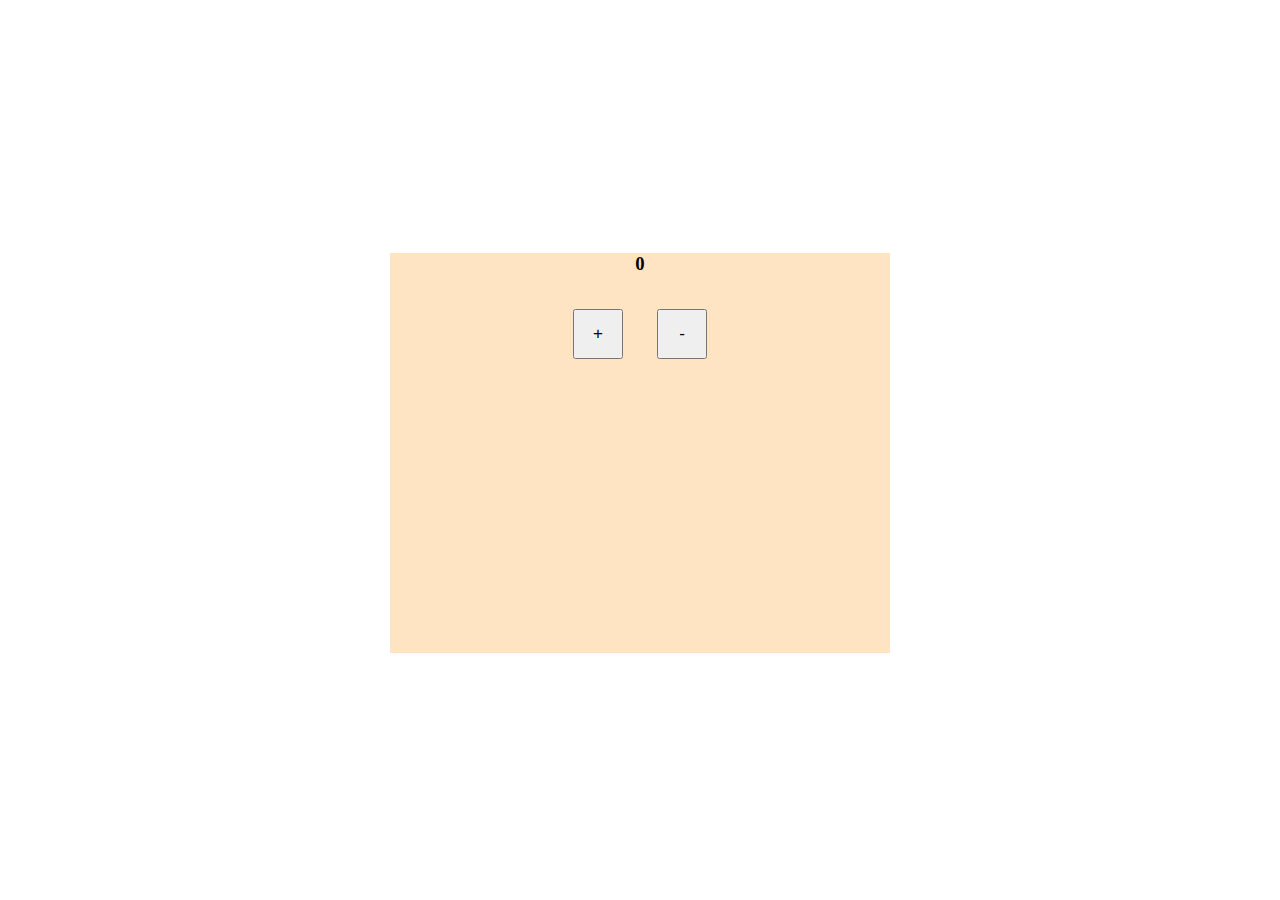
<file: clicking button/index.html>
<!DOCTYPE html>
<html lang="en">
<head>
    <meta charset="UTF-8">
    <meta name="viewport" content="width=device-width, initial-scale=1.0">
    <link rel="stylesheet" href="style.css">
    <title>Document</title>
</head>
<body>
    
    <div class="count">
        <h3 id="counter">0</h3>
        <button id="plasbtn"> + </button>
         <button id="mibtn"> - </button>
    </div>

    <script src="first.js"></script>
</body>
</html>
</file>
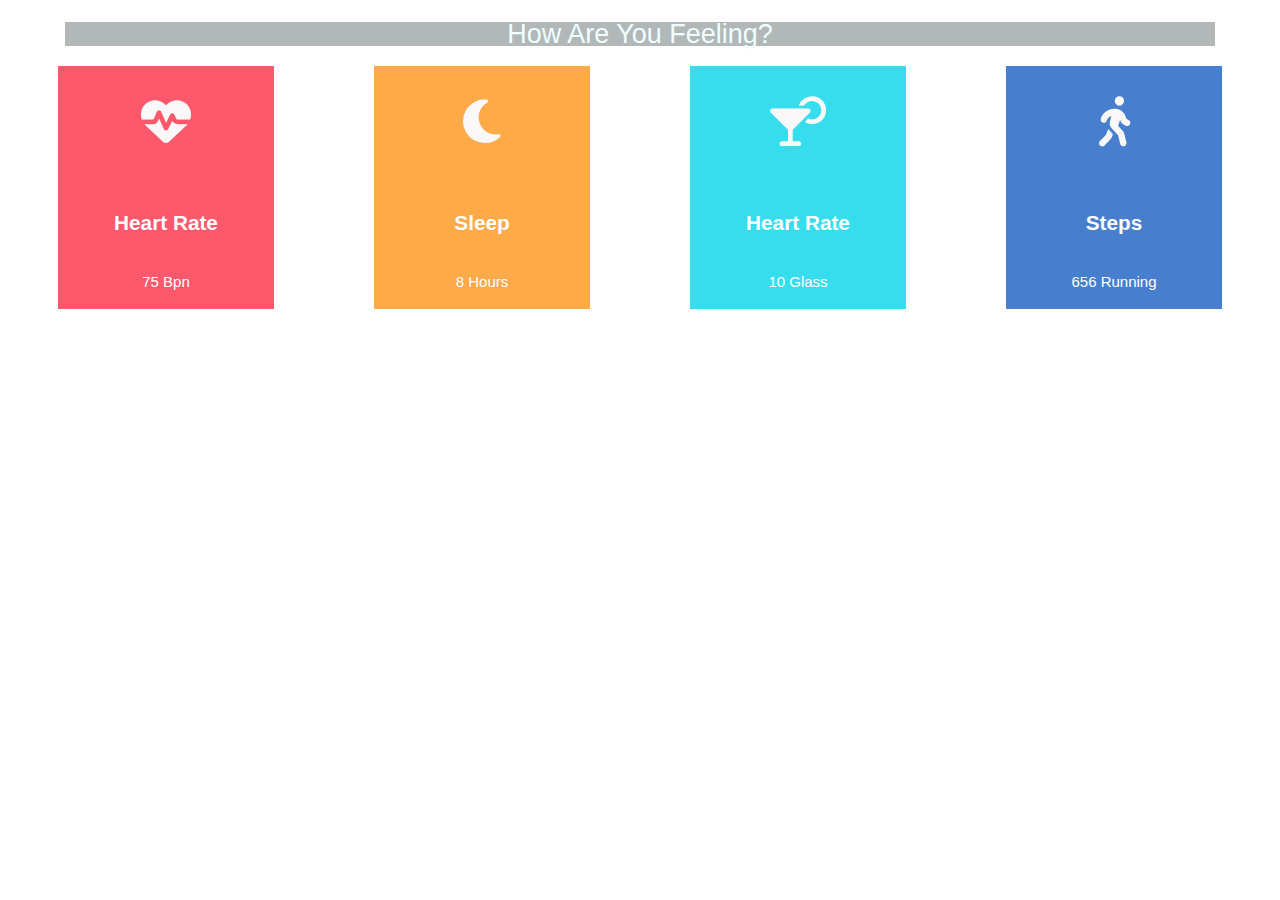
<file: Health App/index.html>
<!DOCTYPE html>
<html lang="en">
<head>
    <meta charset="UTF-8">
    <meta name="viewport" content="width=device-width, initial-scale=1.0">
    <link rel="stylesheet" href="style.css">
    <link rel="stylesheet" href="https://cdnjs.cloudflare.com/ajax/libs/font-awesome/6.7.2/css/all.min.css" integrity="sha512-Evv84Mr4kqVGRNSgIGL/F/aIDqQb7xQ2vcrdIwxfjThSH8CSR7PBEakCr51Ck+w+/U6swU2Im1vVX0SVk9ABhg==" crossorigin="anonymous" referrerpolicy="no-referrer" />
    <title>Document</title>
</head>
<body>
    <div id="tracking_area">
        <div class="inner_tracking titlt">
            <h2 class="helth">How Are You Feeling?</h2>
        </div>
        <div class="inner_tracking_main">
            <div class="child_tracking">
                <i class="fas fa-heartbeat" id="heart"></i>
                <h5>Heart Rate</h5>
                <p><span class="counter" data-target="75"> 0 </span> Bpn</p>

            </div>
            <div class="child_tracking">
                <i class="fas fa-moon"></i>
                <h5>Sleep</h5>
                <p><span class="counter" data-target="8" > 0 </span> Hours</p>

            </div>
            <div class="child_tracking">
                <i class="fas fa-cocktail"></i>
                <h5>Heart Rate</h5>
                <p><span class="counter" data-target="10"> 0 </span> Glass</p>

            </div>
            <div class="child_tracking">
                <i class="fas fa-walking"></i>
                <h5>Steps</h5>
                <p><span class="counter" data-target="1100"> 0 </span> Running </p>

            </div>

        </div>

    </div>


    <script src="work.js"></script>
</body>
</html>
</file>
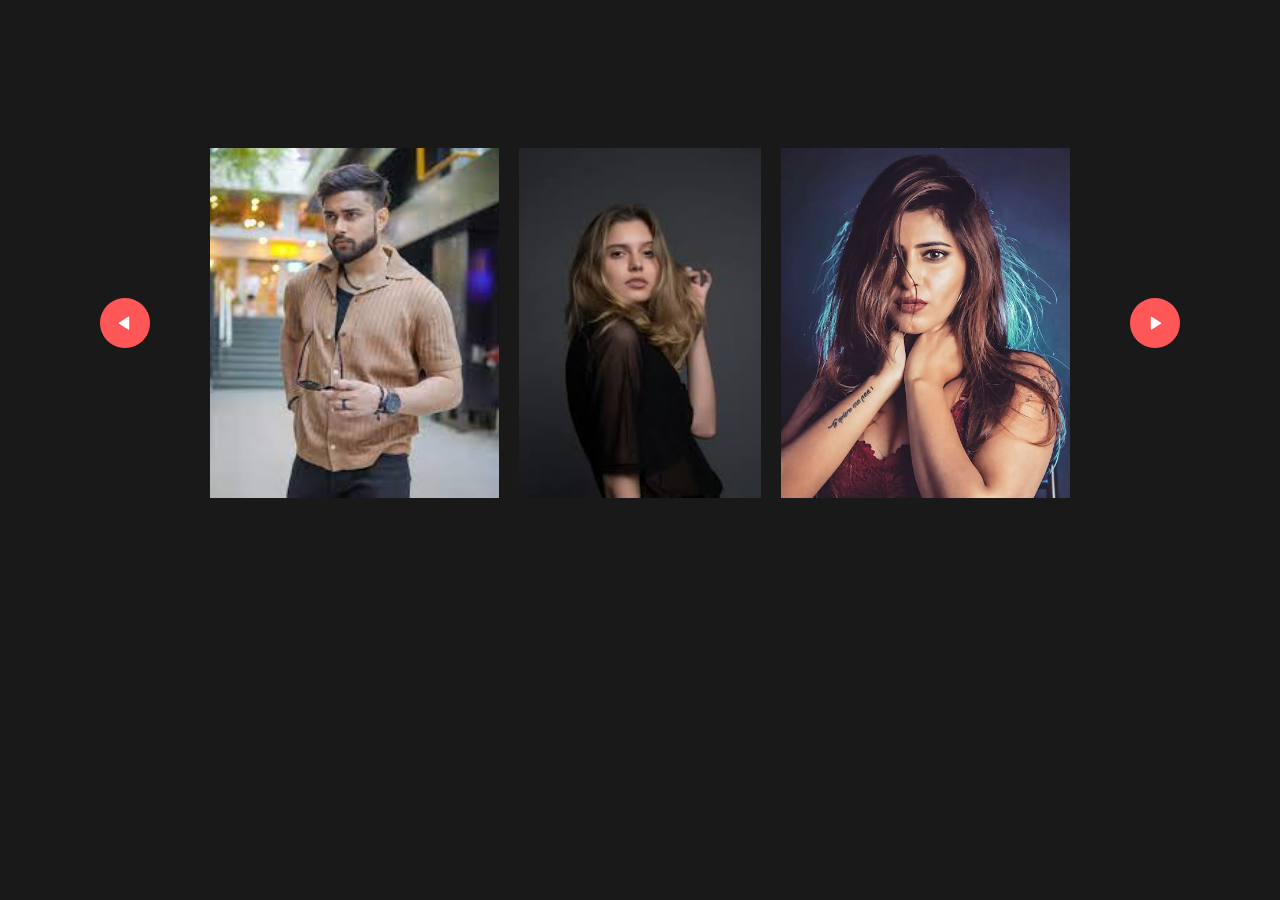
<file: Image Gallary/index.html>
<!DOCTYPE html>
<html lang="en">
<head>
    <meta charset="UTF-8">
    <meta name="viewport" content="width=device-width, initial-scale=1.0">
    <link rel="stylesheet" href="style.css">
    <title>Image Gallary</title>
</head>
<body>

    <div class="gallary-wrap">
        <img src="Image/back.png" id="backBtn">
    
        <div class="gallary">
      <div>
        <span><img src="Image/images1.jpeg"></span>
        <span><img src="Image/images2.jpeg"></span>
        <span><img src="Image/image3.jpeg"></span>
      </div>
      <div>
        <span><img src="Image/images4.jpeg"></span>
        <span><img src="Image/image5.jpg"></span>
        <span><img src="Image/images6.jpeg"></span>
      </div>

      <div>
        <span><img src="Image/image7.webp"></span>
        <span><img src="Image/image8.jpg"></span>
        <span><img src="Image/images9.jpeg"></span>
      </div>
      <div>
        <span><img src="Image/images1.jpeg"></span>
        <span><img src="Image/images2.jpeg"></span>
        <span><img src="Image/image3.jpeg"></span>
      </div>
      <div>
        <span><img src="Image/image7.webp"></span>
        <span><img src="Image/image8.jpg"></span>
        <span><img src="Image/images9.jpeg"></span>
      </div>
     
    </div>
   
 <img src="Image/next.png" id="nextBtn">
    </div>

    <script src="script.js"></script>
</body>
</html>
</file>
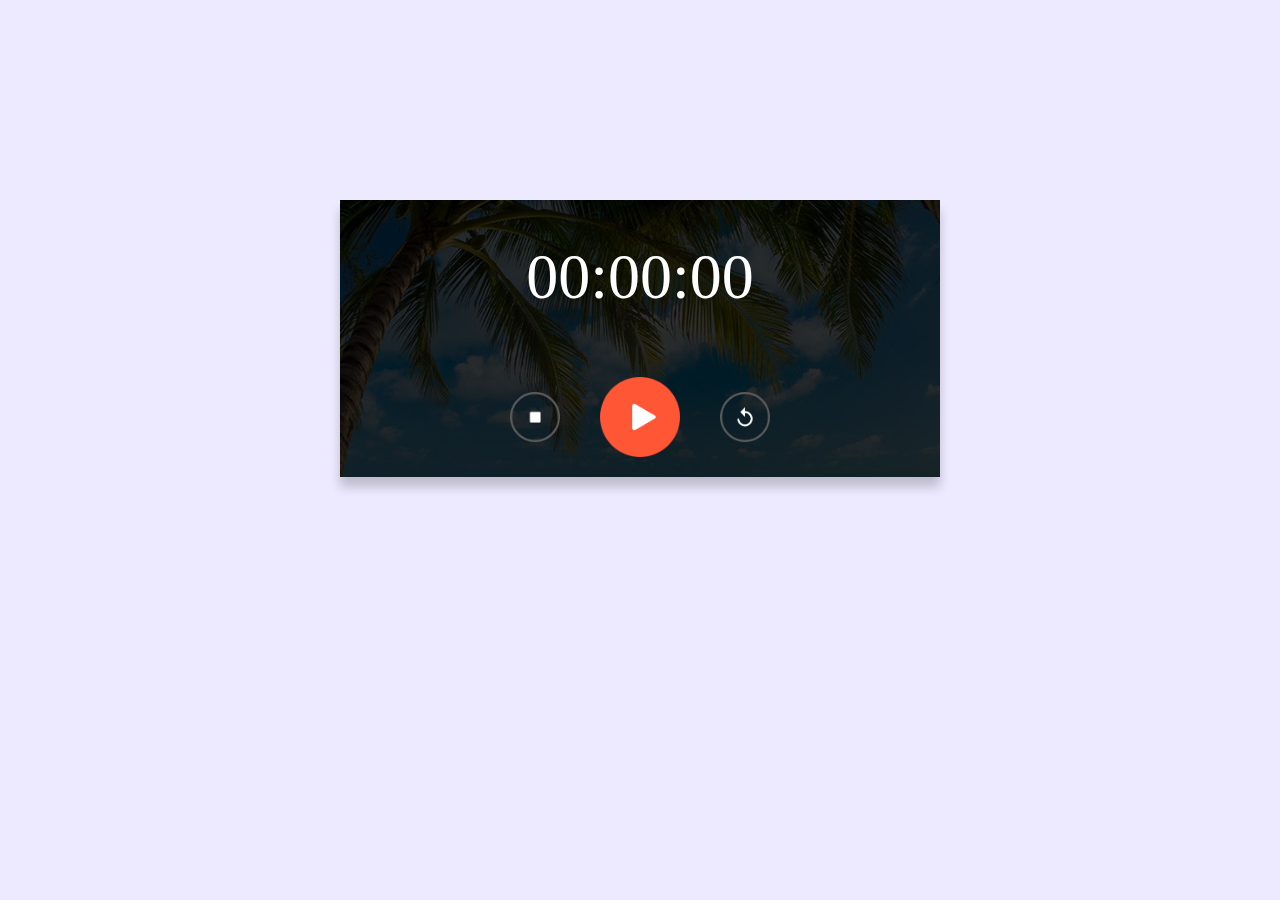
<file: Stopwatch/index.html>
<!DOCTYPE html>
<html lang="en">
<head>
    <meta charset="UTF-8">
    <meta name="viewport" content="width=device-width, initial-scale=1.0">
    <title>Document</title>
    <link rel="stylesheet" href="style.css">
</head>
<body>
    
    <div class="stopwatch">
        <h1 class="displayTime">00:00:00</h1>
        <div class="button">
        <img src="Image/stop.png" onclick="watchStop()">
        <img src="Image/start.png" onclick="watchStart()">
        <img src="Image/reset.png" onclick="watchreset()">
      </div>
    </div>


<script src="scrapt.js"> </script>
</body>
</html>
</file>
<file: clicking button/style.css>
.count{
    width: 500px;
    height: 400px;
    margin: 0 auto;
    background-color: bisque;
    justify-content: center;
    margin-top: 20%;
    text-align: center;
}
button{
    margin: 15px;
    width: 50px;
    height: 50px;
    font-size: 17px;
}
button:disabled{
   opacity: 0.5;
   cursor: not-allowed;
}
</file>
<file: Health App/style.css>
*,
*::after,
*::before{
    box-sizing: border-box;
}
body{
    background: none repeat scroll 0 0;
    font-family: 'Roboto', sans-serif;
    font-weight: 400;
    line-height: 1.5em;
}.tracking_area{
    width: 100%;
    clear: both;
    padding: 45px 0;
}

.inner_tracking{
    width: 98%;
    max-width: 1150px;
    margin: 0 auto;
    text-align: center;

}.helth{
    font-size: 27px;
    color: azure;
    background-color: #b2b7b8;
    font-weight: bold;
}
.inner_tracking h2{
    font-weight: 500;
    margin-bottom: 20px;
}
.inner_tracking_main{
    display: flex;
}

.child_tracking{
    background: rgb(72, 126, 206);
    width: 25%;
    margin: 0 1% 10px;
    text-align: center;
    color: white;

}
.child_tracking:nth-child(1){
    background: #fd586b;
    
}
.child_tracking:nth-child(2){
    background: #feaa48;
    
}
.child_tracking:nth-child(3){
    background: #36deed;
    

}.child_tracking{
    font-size: 25px;
    margin: 0 50px;
}.child_tracking i{
    font-size: 50px;
    color: rgb(250, 248, 248);
}
.child_tracking p{
    font-size: 15px;
}
.child_tracking i{
    margin: 30px;
}
</file>
<file: Image Gallary/style.css>
*{
   margin: 0;
   padding: 0;
   font-family: 'Poppins', sans-serif;
   box-sizing: border-box;
}
body{
   background: #191919;
}
.gallary{
    width: 900px;
    display: flex;
    overflow-x: scroll;
    

}
.gallary div{
    width: 100%;
    grid-template-columns: auto auto auto;
    grid-gap: 20px;
    padding: 20px;
    flex: none;
    display: grid;
   
}
.gallary div img{
    width: 100%;
    height: 350px;
    display: grid;
    
}
.gallary::-webkit-scrollbar{
    display: none;
}
.gallary-wrap{
    display: flex;
    align-items: center;
    justify-content: center;
    margin: 10% auto;
}
#backBtn{
    width: 50px;
    cursor: pointer;
    margin: 40px;
}
#nextBtn{
    width: 50px;
    cursor: pointer;
    margin: 40px
}
.gallary div img:hover{
    filter: grayscale(0);
    cursor: pointer;
    transform: scale(1.1);
}
</file>
<file: Stopwatch/style.css>
body{
    background: #edeaff;
}.stopwatch{
    width: 90%;
    max-width: 600px;
    background-image: linear-gradient(rgb(0,0,0,0.8),rgb(0,0,0,0.8)), url(Image/Beach-Destinations-in-Asia.jpg);
    background-size: 700px;
    text-align: center;
    color: #fff;
    margin: 200px auto 0;
    box-shadow: 0 10px 10px rgba(0, 0, 0, 0.2);
}
.button img{
    width: 50px;
    margin: 20px 20px;
    cursor: pointer;
}
.stopwatch h1{
    margin-top: 10px;
    font-size: 64px;
    font-weight: 300;
}.button{
    display: flex;
    align-items: center;
    justify-content: center;
}
.button img:nth-child(2){
    width: 80px;
}.displayTime{
    margin-top: 40px;
    padding-top: 40px;
}
</file>
